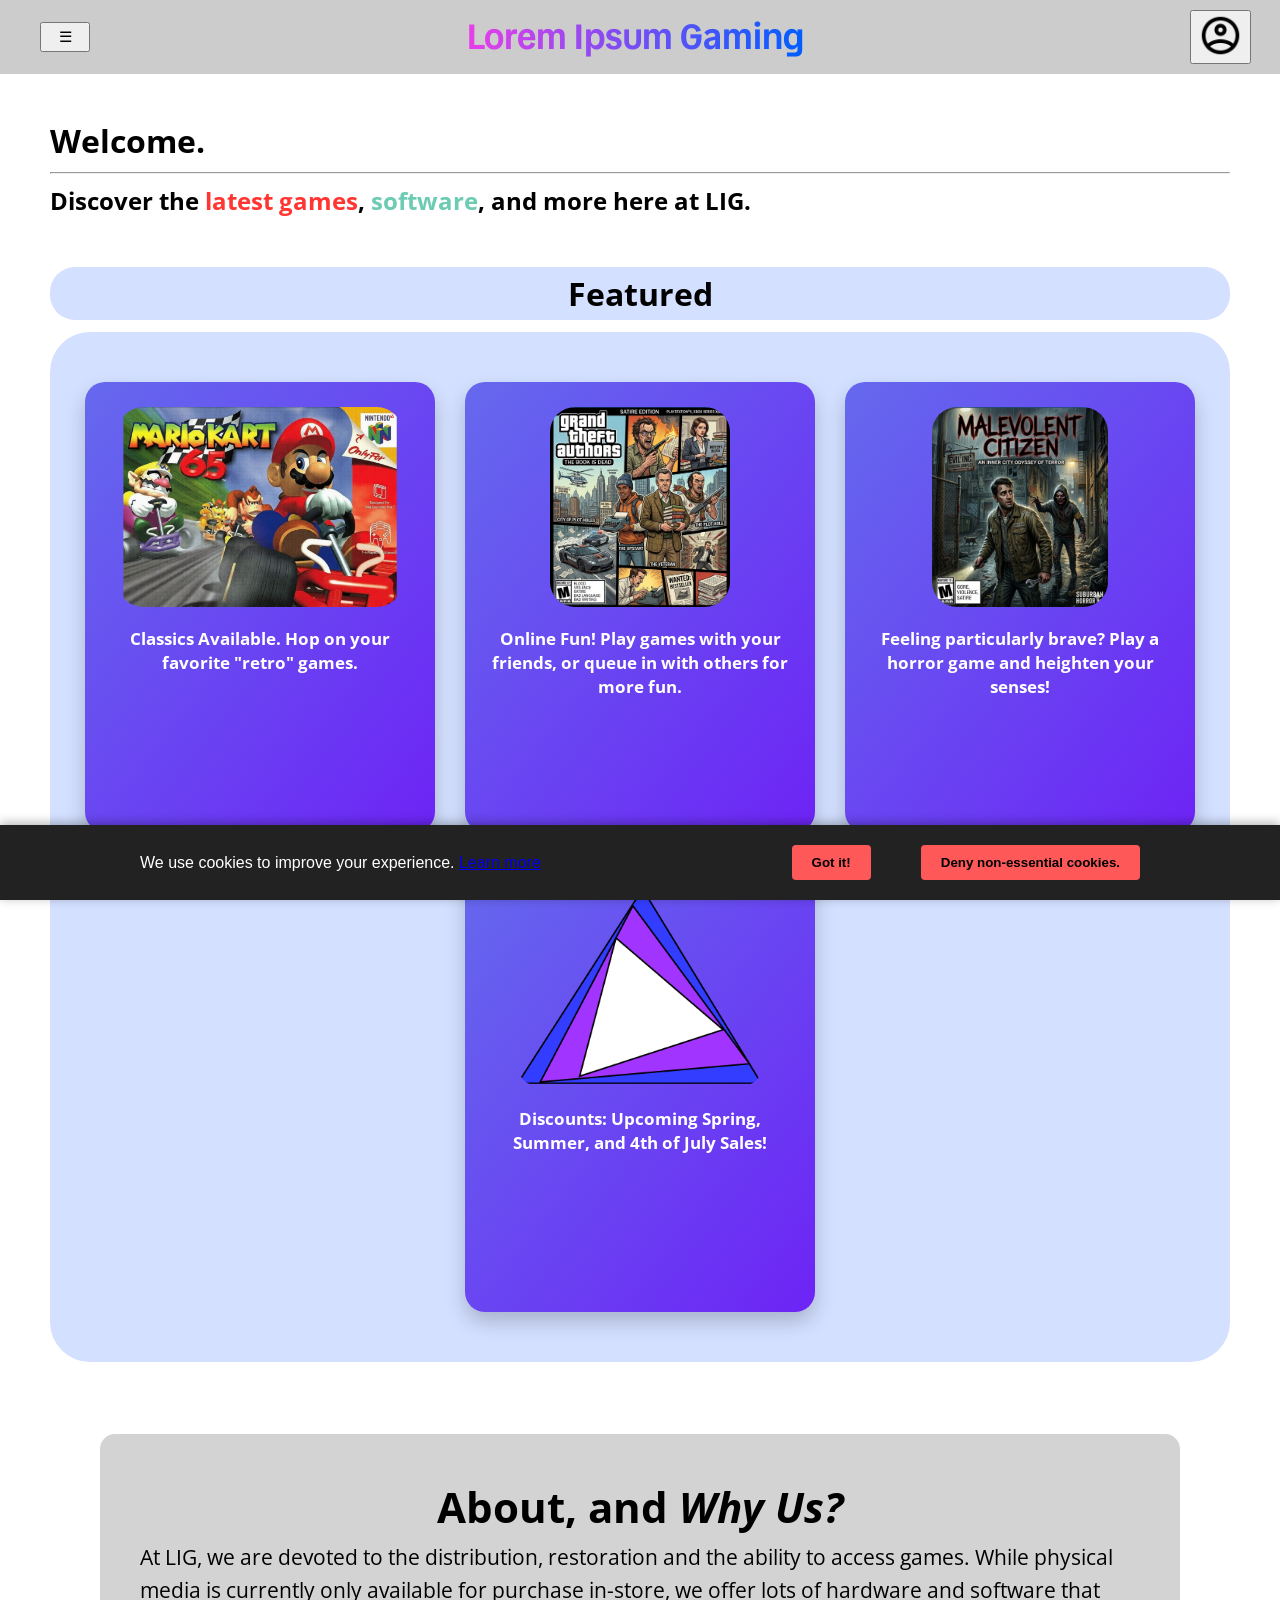
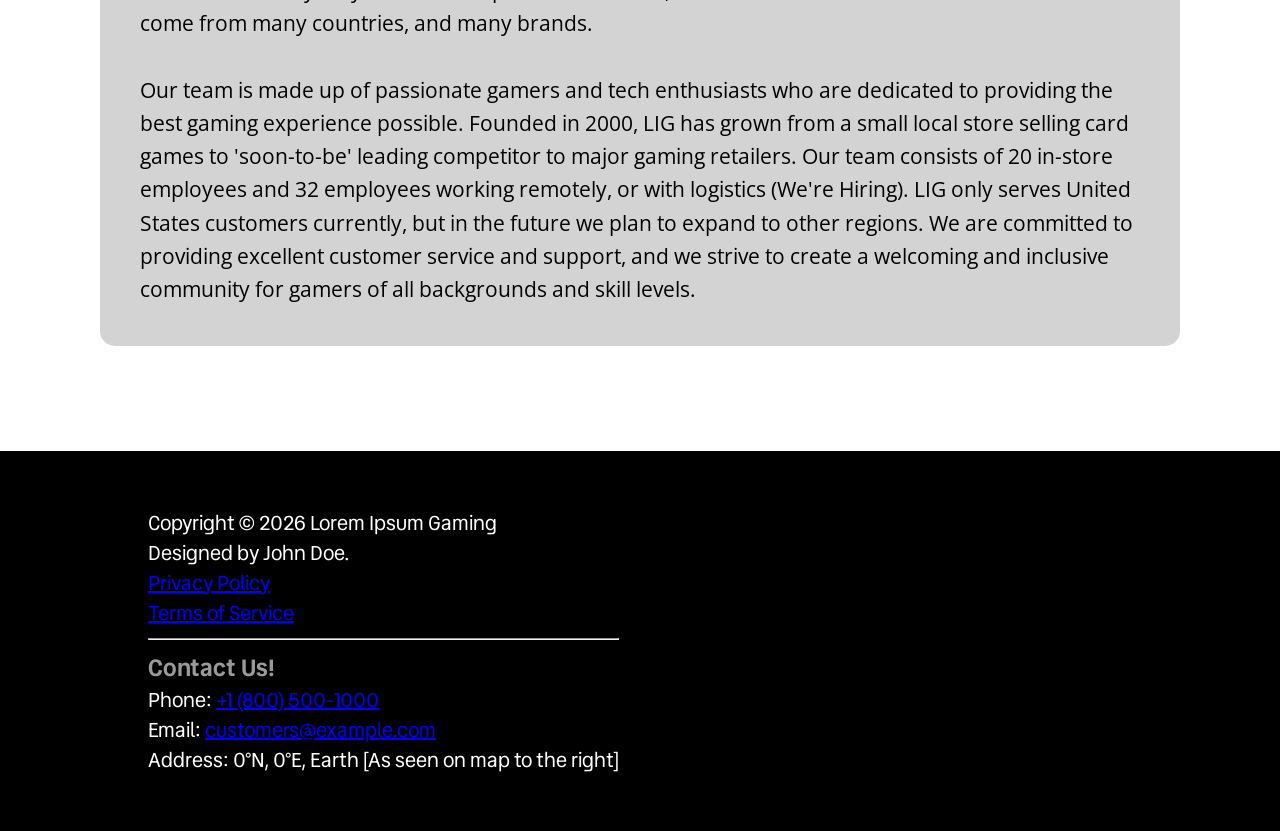
<file: index.html>
<!DOCTYPE html>
<html>
  <head>
    <title>LIG Home</title>
    <script src="script.js"></script>
    <link rel="icon" type="image/x-icon" href="logo.png">
    <link rel="stylesheet" href="style.css">
    <link rel="stylesheet" href="function-style.css">
    <link rel="preconnect" href="https://fonts.googleapis.com">
    <link rel="preconnect" href="https://fonts.gstatic.com" crossorigin>
    <link href="https://fonts.googleapis.com/css2?family=Open+Sans:ital,wdth,wght@0,98.5,300..800;1,98.5,300..800&display=swap" rel="stylesheet">
    <link href="https://fonts.googleapis.com/css2?family=Vend+Sans:ital,wght@0,300..700;1,300..700&display=swap" rel="stylesheet">

  </head>

  <body>
    <header>

        <div class="dropdownMain">
          <button class="menuButton">&#9776;</button>
          <nav class="menuContents">
              <a href="index.html"><b><u>Home</u></b></a>
              <a href="games.html">Games & Software</a>
              <a href="hardware.html">Hardware</a>
              <a href="index.html#extra">About</a>
          </nav>
        </div>

        <div class="header-center">
          <h1>Lorem Ipsum Gaming</h1>
          <script async src="https://cse.google.com/cse.js?cx=c343a56d8867c4c72">
            </script>
            <div class="gcse-search">
          </div>
        </div>
        <!-- The search bar doesn't work unless I publish the site using a domain and such, it doesn't want to work locally hosted. -->
      <div class="header-right">
        <button><img src="account.png" alt="Account"></button>
      </div>

    </header>

    <main>

      <h1>Welcome.</h1>
      <hr class="divider">
      <h2>Discover the <span class="red">latest games</span>, <span class="turqouise">software</span>, and more here at LIG.</h2>

      <div class="showcase-ext">
        <h1>Featured</h1>
        <div class="showcase">
          <div class="show-card">
            <img src="images/mk65.png" alt="Mario Kart 65">
            <h3>Classics Available. Hop on your favorite "retro" games.</h3>
          </div>
          <div class="show-card">
            <img src="images/gta.png" alt="Grand Theft Authors">
            <h3>Online Fun! Play games with your friends, or queue in with others for more fun.</h3>
          </div>
          <div class="show-card">
            <img src="images/malevolent.png" alt="Malevolent Citizen (2010)">
            <h3>Feeling particularly brave? Play a horror game and heighten your senses!</h3>
          </div>
          <div class="show-card">
            <img src="logo.png" alt="LIG Logo Variant">
            <h3>Discounts: Upcoming Spring, Summer, and 4th of July Sales!</h3>
          </div>
        </div>
      </div>

      <div class="extra-ext">
        <div id="extra">
          <h1>About, and <i>Why Us?</i></h1>
          <p>At LIG, we are devoted to the distribution, restoration and the ability to access games. While physical media is currently only available for purchase in-store,
            we offer lots of hardware and software that come from many countries, and many brands.
          </p>
          <br>
          <p>Our team is made up of passionate gamers and tech enthusiasts who are dedicated to providing the best gaming experience possible. Founded in 2000, LIG has grown from a small local store selling
            card games to 'soon-to-be' leading competitor to major gaming retailers. Our team consists of 20 in-store employees and 32 employees working remotely, or with logistics (We're Hiring). LIG only serves United States customers currently, 
            but in the future we plan to expand to other regions. We are committed to providing excellent customer service and support, and we strive to create a welcoming and inclusive community for gamers of all backgrounds and skill levels.
          </p>
          <p>

          </p>
        </div>
      </div>

    </main>

    <div id="cookie-banner" class="cookie-banner">
        <div class="cookie-content">
            <p>We use cookies to improve your experience. <a href="https://example.com">Learn more</a></p>
            <div class="options">
              <button id="cookie-button">Got it!</button>
              <button id="cookie-button2">Deny non-essential cookies.</button>
            </div>
        </div>
    </div>

    <style>
      .red{
        color: rgb(255, 54, 50)
      }
      .turqouise{
        color: rgb(107, 203, 179)
      }
    </style>

    <footer>
      <div class="footer-main">
        <p>Copyright &copy; 2026 Lorem Ipsum Gaming</p>
        <p>Designed by John Doe.</p>
        <a href="https://www.example.com">Privacy Policy</a>
        <a href="https://www.example.com">Terms of Service</a>
        <hr class="divider">
        <h3>Contact Us!</h3>
        <p>Phone: <a href="tel:+18005001000">+1 (800) 500-1000</a></p>
        <p>Email: <a href="mailto:example@://example.com.">customers@example.com</a></p>
        <p>Address: 0&deg;N, 0&deg;E, Earth [As seen on map to the right]</p>
      </div>
      <iframe src="https://www.google.com/maps/embed?pb=!1m17!1m12!1m3!1d3989.818320343149!2d-0.002574923154260866!3d3.5083546457245643e-15!2m3!1f0!2f0!3f0!3m2!1i1024!2i768!4f13.1!3m2!1m1!2zMMKwMDAnMDAuMCJOIDDCsDAwJzAwLjAiRQ!5e0!3m2!1sen!2sus!4v1773462314941!5m2!1sen!2sus" width="400" height="300" style="border:0;" allowfullscreen="" loading="lazy" referrerpolicy="no-referrer-when-downgrade"></iframe>
    </footer>
  </body>
</html>
</file>
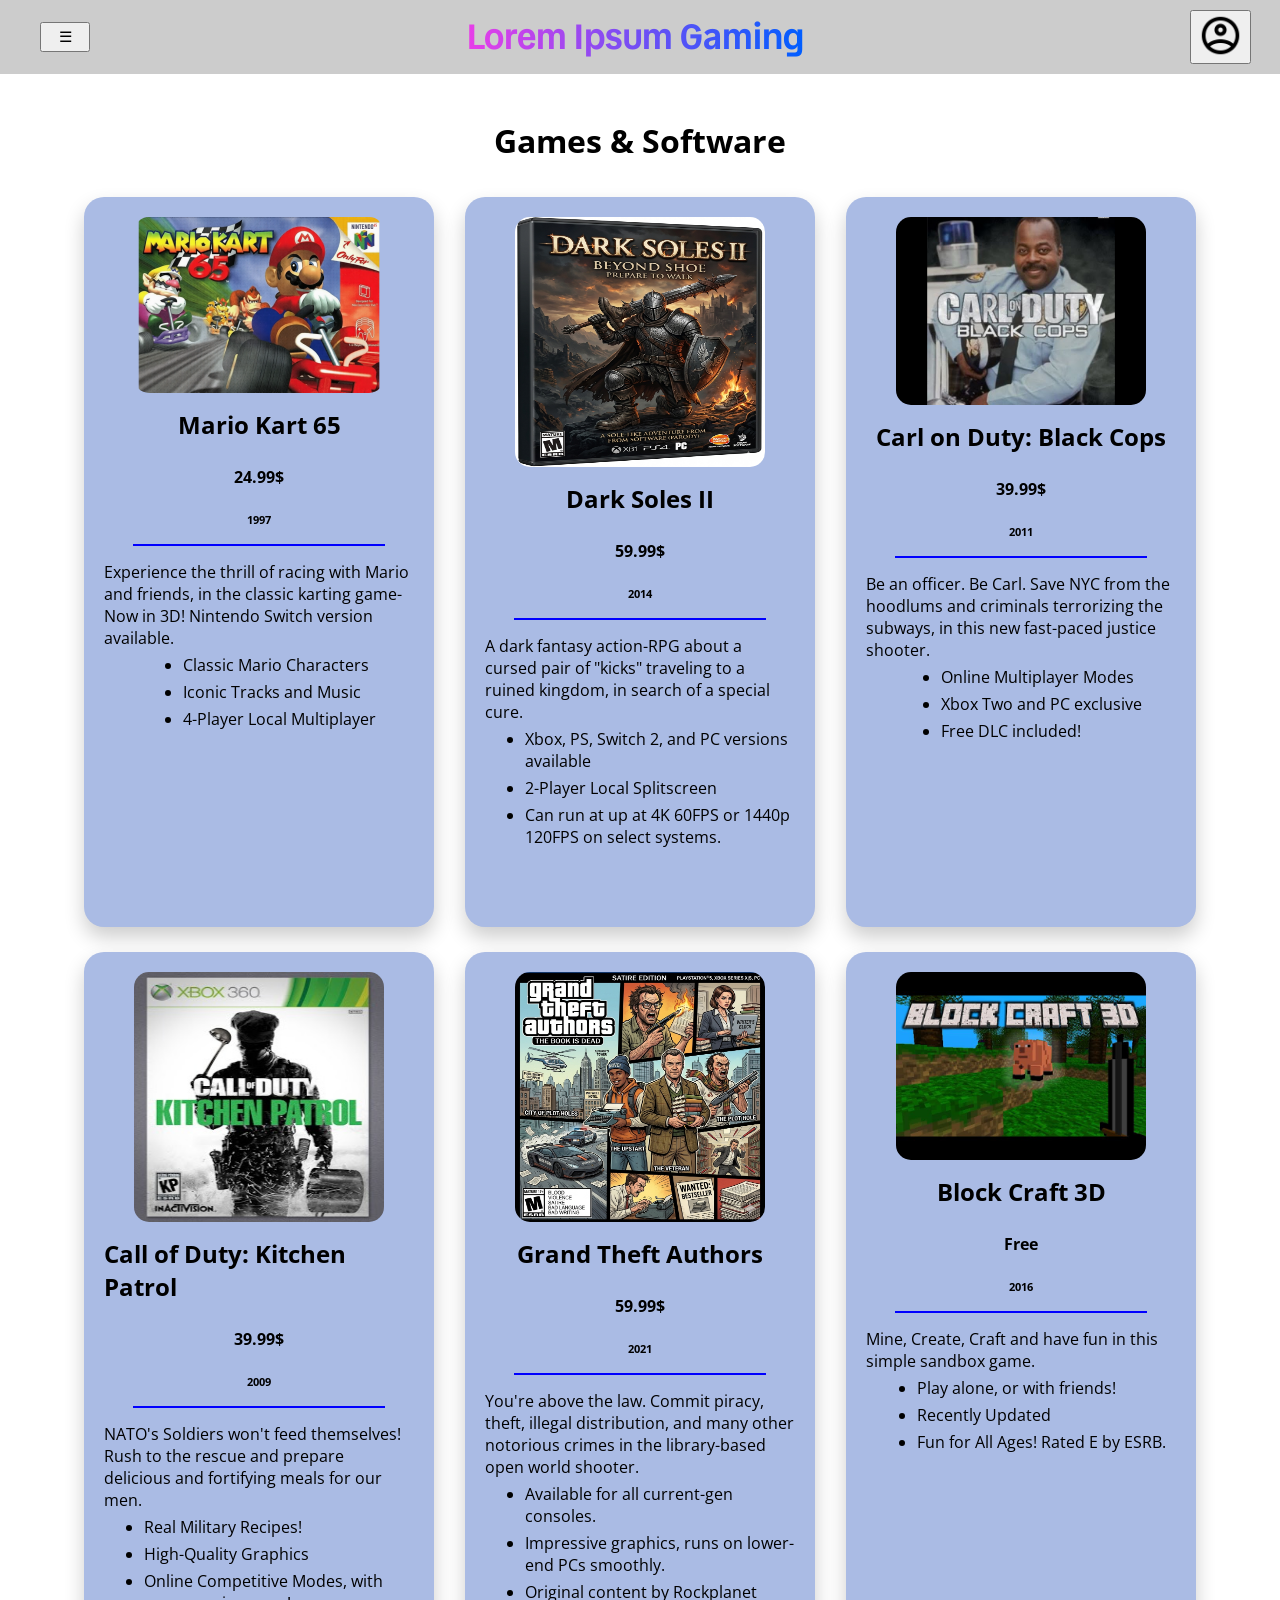
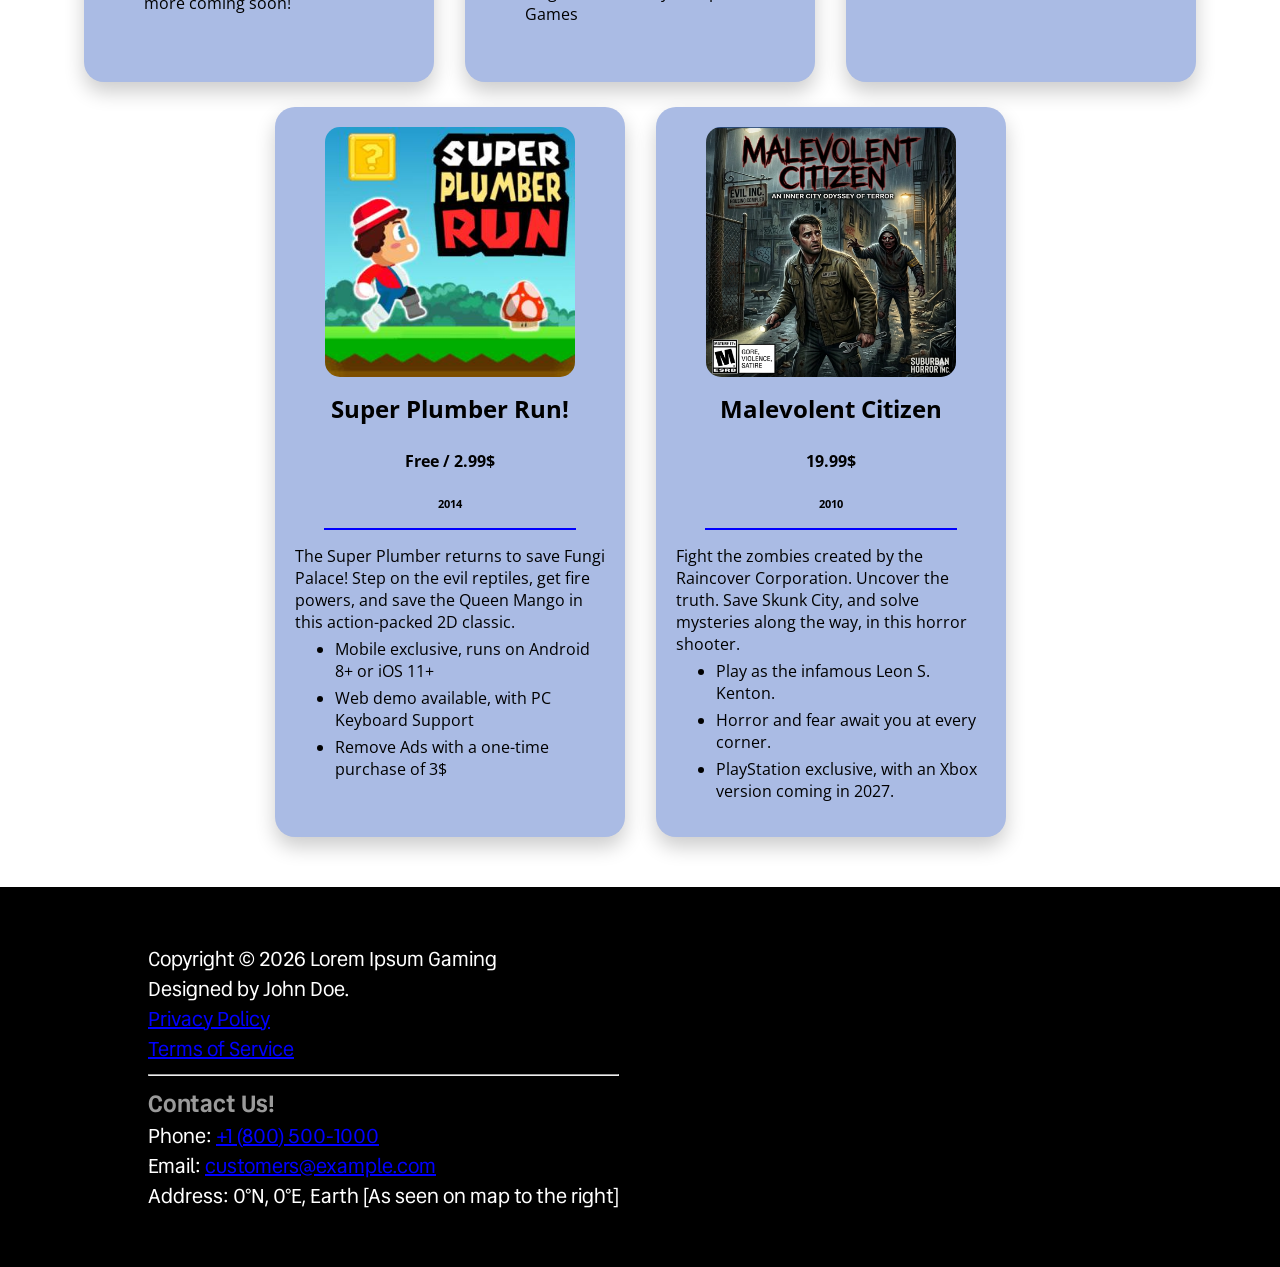
<file: games.html>
<!DOCTYPE html>
<html>
  <head>
    <title>LIG Games</title>
    <script src="script.js"></script>
    <link rel="icon" type="image/x-icon" href="logo.png">
    <link rel="stylesheet" href="style.css">
    <link rel="stylesheet" href="function-style.css">
    <link rel="preconnect" href="https://fonts.googleapis.com">
    <link rel="preconnect" href="https://fonts.gstatic.com" crossorigin>
    <link href="https://fonts.googleapis.com/css2?family=Open+Sans:ital,wdth,wght@0,98.5,300..800;1,98.5,300..800&display=swap" rel="stylesheet">
    <link href="https://fonts.googleapis.com/css2?family=Vend+Sans:ital,wght@0,300..700;1,300..700&display=swap" rel="stylesheet">

  </head>

  <body>
    <header>

        <div class="dropdownMain">
          <button class="menuButton">&#9776;</button>
          <nav class="menuContents">
              <a href="index.html">Home</a>
              <a href="games.html"><u><b>Games & Software</b></u></a>
              <a href="hardware.html">Hardware</a>
              <a href="index.html#extra">About</a>
          </nav>
        </div>

        <div class="header-center">
          <h1>Lorem Ipsum Gaming</h1>
          <script async src="https://cse.google.com/cse.js?cx=c343a56d8867c4c72">
            </script>
            <div class="gcse-search">
          </div>
        </div>
      <div class="header-right">
        <button><img src="account.png" alt="Account"></button>
      </div>

    </header>

    <main>
      <div class="centered"><h1>Games & Software</h1></div>
        <div class="catalogue">
            <div class="item-cards"></div> 
        </div>
    </main>

    <footer>
      <div class="footer-main">
      <p>Copyright &copy; 2026 Lorem Ipsum Gaming</p>
        <p>Designed by John Doe.</p>
        <a href="https://www.example.com">Privacy Policy</a>
        <a href="https://www.example.com">Terms of Service</a>
        <hr class="divider">
        <h3>Contact Us!</h3>
        <p>Phone: <a href="tel:+18005001000">+1 (800) 500-1000</a></p>
        <p>Email: <a href="mailto:example@://example.com.">customers@example.com</a></p>
        <p>Address: 0&deg;N, 0&deg;E, Earth [As seen on map to the right]</p>
      </div>
      <iframe src="https://www.google.com/maps/embed?pb=!1m17!1m12!1m3!1d3989.818320343149!2d-0.002574923154260866!3d3.5083546457245643e-15!2m3!1f0!2f0!3f0!3m2!1i1024!2i768!4f13.1!3m2!1m1!2zMMKwMDAnMDAuMCJOIDDCsDAwJzAwLjAiRQ!5e0!3m2!1sen!2sus!4v1773462314941!5m2!1sen!2sus" width="400" height="300" style="border:0;" allowfullscreen="" loading="lazy" referrerpolicy="no-referrer-when-downgrade"></iframe>
    </footer>

    <div id="imageModal" class="modal">
      <span class="close">&times;</span>
      <img class="modal-content" id="img01">
      <div id="caption"></div>
    </div>

  </body>
</html>
</file>
<file: style.css>
:root {
  color-scheme: light dark;
}

*{
    margin: 0
}

html {
  scroll-behavior: smooth;
}

header {
    display: flex;
    align-items: center;
    justify-content: space-between;
    padding: 10px 40px;
    background-color: light-dark(#ccc, rgb(36, 36, 36));
}

.header-center{
    display: flex;
    align-items: center;
    gap: 30px;
    justify-content: center;
}

.search-container {
    width: 100%;
    max-width: 500px;
}

header h1{
    white-space: nowrap;
    margin: 0;
}

.header-right{
    width: 50px; 
}

header img{
    width: 45px;
    height: 45px;
}

header h1{
    background-image: linear-gradient(to right, rgb(232, 62, 232), rgb(0, 94, 255));
    background-clip: text;
    color: transparent;
    font-family: "Vend Sans";
    font-size: 35px;
}

nav{
    display: flex;
    flex-direction: row;
    gap: 22px;
    font-size: 17px;
    font-family: "Open Sans";
}
nav a{
    color: light-dark(rgb(49, 49, 66), #f27983);
    text-decoration: none;
}

footer{
    display: flex;
    flex-direction: row;
    justify-content: space-evenly;
    align-items: center;
    gap: 5px;
    font-size: 20px;
    padding: 40px;
    background-color: black;
    color: white;
    font-family: "Vend Sans";
}

footer a{
    color: blue;
}

footer h3{
    color: rgb(154, 154, 154)
}

main{
    font-family: "Open Sans";
    margin: 45px 50px;
}

mark{
    background-color: light-dark(rgb(158, 158, 255),lightgray);
}

.footer-main{
    display: flex;
    flex-direction: column;
}

.showcase {
    display: flex;
    justify-content: center;
    gap: 30px;
    flex-wrap: wrap;
    margin: 12px 0;
    background-color: light-dark(rgb(211, 224, 255), rgb(67, 67, 67));
    padding: 50px 20px;
    border-radius: 40px;
}

.show-card {
    width: 300px;
    min-height: 400px; 
    display: flex;
    flex-direction: column;
    align-items: center;
    background: linear-gradient(to bottom right, rgb(101, 105, 238), rgb(109, 36, 245));
    border-radius: 20px;
    padding: 25px;
    text-align: center;
    color: white;
    transition: transform 0.3s ease;
    box-shadow: 0 10px 20px rgba(0,0,0,0.2);
}

.show-card:hover {
    transform: translateY(-15px);
}

.show-card img {
    height: 200px;
    object-fit: contain;
    margin-bottom: 20px;
    border-radius: 25px;
}

.show-card h3 {
    font-size: 17px;
    line-height: 1.4;
}

.divider{
    margin: 10px 0;
}

.showcase-ext h1{
    margin-top: 50px;
    padding: 5px;
    display: flex;
    justify-content: center;
    border-radius: 25px;
    background-color: light-dark(rgb(211, 224, 255), rgb(67, 67, 67));
}

#extra{
    margin: 60px 0;
    display: flex;
    flex-direction: column;
    align-items: center;
    background-color: light-dark(lightgray, gray);
    padding: 40px;
    max-width: 1000px;
    font-size: 1.3em;
    line-height: 1.6;
    border-radius: 15px;
}

.extra-ext{
    display: flex;
    justify-content: center;
}

.centered{
    display: flex;
    justify-content: center;
    margin: 30px;
}
</file>
<file: function-style.css>
/* Fonts */
.open-sans{
  font-family: "Open Sans", sans-serif;
  font-optical-sizing: auto;
  font-weight: 300;
  font-style: normal;
  font-variation-settings:
    "wdth" 98.5;
}

.vend-sans{
  font-family: "Vend Sans", sans-serif;
  font-optical-sizing: auto;
  font-weight: 450;
  font-style: normal;
}

/* Dropdown1 */
.mainMenu{
  color: white;
  padding: 16px;
  font-size: 16px;
  border: none;
}

.dropdownMain{
    position: relative;
    display: inline-block;
}

.menuContents{
    display: none;
    position: absolute;
    background-color: #f1f1f1;
    min-width: 160px;
    box-shadow: 0px 8px 16px 0px rgba(0,0,0,0.2);
    z-index: 1;
}

.menuContents a {
  color: black;
  padding: 12px 16px;
  text-decoration: none;
  display: block;
}

.menuButton{
    width: 50px;
    height: 30px;
    font-size: 15px;;
}


.menuContents a:hover {background-color: #ddd;}
.dropdownMain:hover .menuContents {display: block;}
.dropdownMain:hover .menuButton{background-color: light-dark(#ff8254,#8f0000);}


/* Cards */
.short hr{
    border: .1px solid blue;
    width: 250px;
    margin: 5px 0 15px 0;
}

.item-cards{
    display: flex;
    flex-wrap: wrap;
    justify-content: center;
    gap: 15px 21px;
}
.item-cards img{
    width: 250px;
    max-height: 250px;
    border-radius: 15px;
}
.card{
    width: 310px;
    padding: 20px;
    margin: 5px;
    display: flex;
    flex-direction: column;
    align-items: center;
    background-color: light-dark(rgb(170, 187, 228), rgb(67, 67, 67));
    border-radius: 20px;
    height: 690px;
    transition: transform .2s ease-in-out;
    box-shadow: 0 10px 20px rgba(0,0,0,0.2);
}
.card:hover{
    transform: scale(1.05);
}

h6{
    margin: 10px 0 12px 0
}

.item-cards h4{
    margin: 25px 0 15px 0;
}

.item-cards li{
    margin-top: 5px;
}

.item-cards h2{
    margin-top: 15px;
}

/* GCSE */
.search-container {
    width: 300px;
    margin: 0;
}

.gsc-control-cse {
    padding: 0 !important;
    background-color: transparent !important;
    border: none !important;
}

.gsc-branding, 
.gcsc-branding,
.gsc-adBlock {
    display: none !important;
}

.gsc-search-box-container {
    margin-bottom: 0 !important;
}

.gsc-input-box {
    background-color: #ffffff !important;
    border: 1px solid #dfe1e5 !important;
    border-radius: 4px;
}

input.gsc-input, 
.gsc-input-box-focus {
    background: none !important;
    background-color: transparent !important;
    color: #000000 !important;
}

.gsib_b {
    background: transparent !important;
}

/* Other Balance that refuses to want to work how I want it to */
header h1 {
    white-space: nowrap;
    margin: 0 20px 0 40px;
}

/* Cookies */

.cookie-banner {
    font-family: Arial, Helvetica, sans-serif;
    position: fixed;
    bottom: 0;
    left: 0;
    width: 100%;
    background: #222;
    color: #fff;
    padding: 20px 0;
    z-index: 9999;
    display: none;
    box-shadow: 0 -2px 10px rgba(0,0,0,0.3);
}
.cookie-content {
    max-width: 1000px;
    margin: 0 auto;
    display: flex;
    justify-content: space-between;
    align-items: center;
    padding: 0 20px;
}

#cookie-button, #cookie-button2{
    background: #ff5858;
    border: none;
    padding: 10px 20px;
    cursor: pointer;
    font-weight: bold;
    border-radius: 4px;
}

#cookie-button:hover, #cookie-button2:hover {
    background-color: #cd1b1b;
}

.options{
    display: flex;
    gap: 50px;
}

/* Lightbox */

.myImg {
  border-radius: 5px;
  cursor: pointer;
  transition: 0.3s;
}

.myImg:hover {opacity: 0.7;}

.modal {
  display: none; 
  position: fixed; 
  z-index: 10000; 
  padding-top: 100px; 
  left: 0;
  top: 0;
  width: 100%; 
  height: 100%; 
  overflow: auto; 
  background-color: rgb(0,0,0); 
  background-color: rgba(0,0,0,0.9); 
}

.modal-content {
  margin: auto;
  display: block;
  width: 80%;
  max-width: 700px;
}

#caption {
  margin: auto;
  display: block;
  width: 80%;
  max-width: 700px;
  text-align: center;
  color: #ccc;
  padding: 10px 0;
  height: 150px;
  font-family: "Open Sans", sans-serif;
}


.close {
  position: absolute;
  top: 15px;
  right: 35px;
  color: #f1f1f1;
  font-size: 40px;
  font-weight: bold;
  transition: 0.3s;
}

.close:hover,
.close:focus {
  color: #bbb;
  text-decoration: none;
  cursor: pointer;
}
</file>
